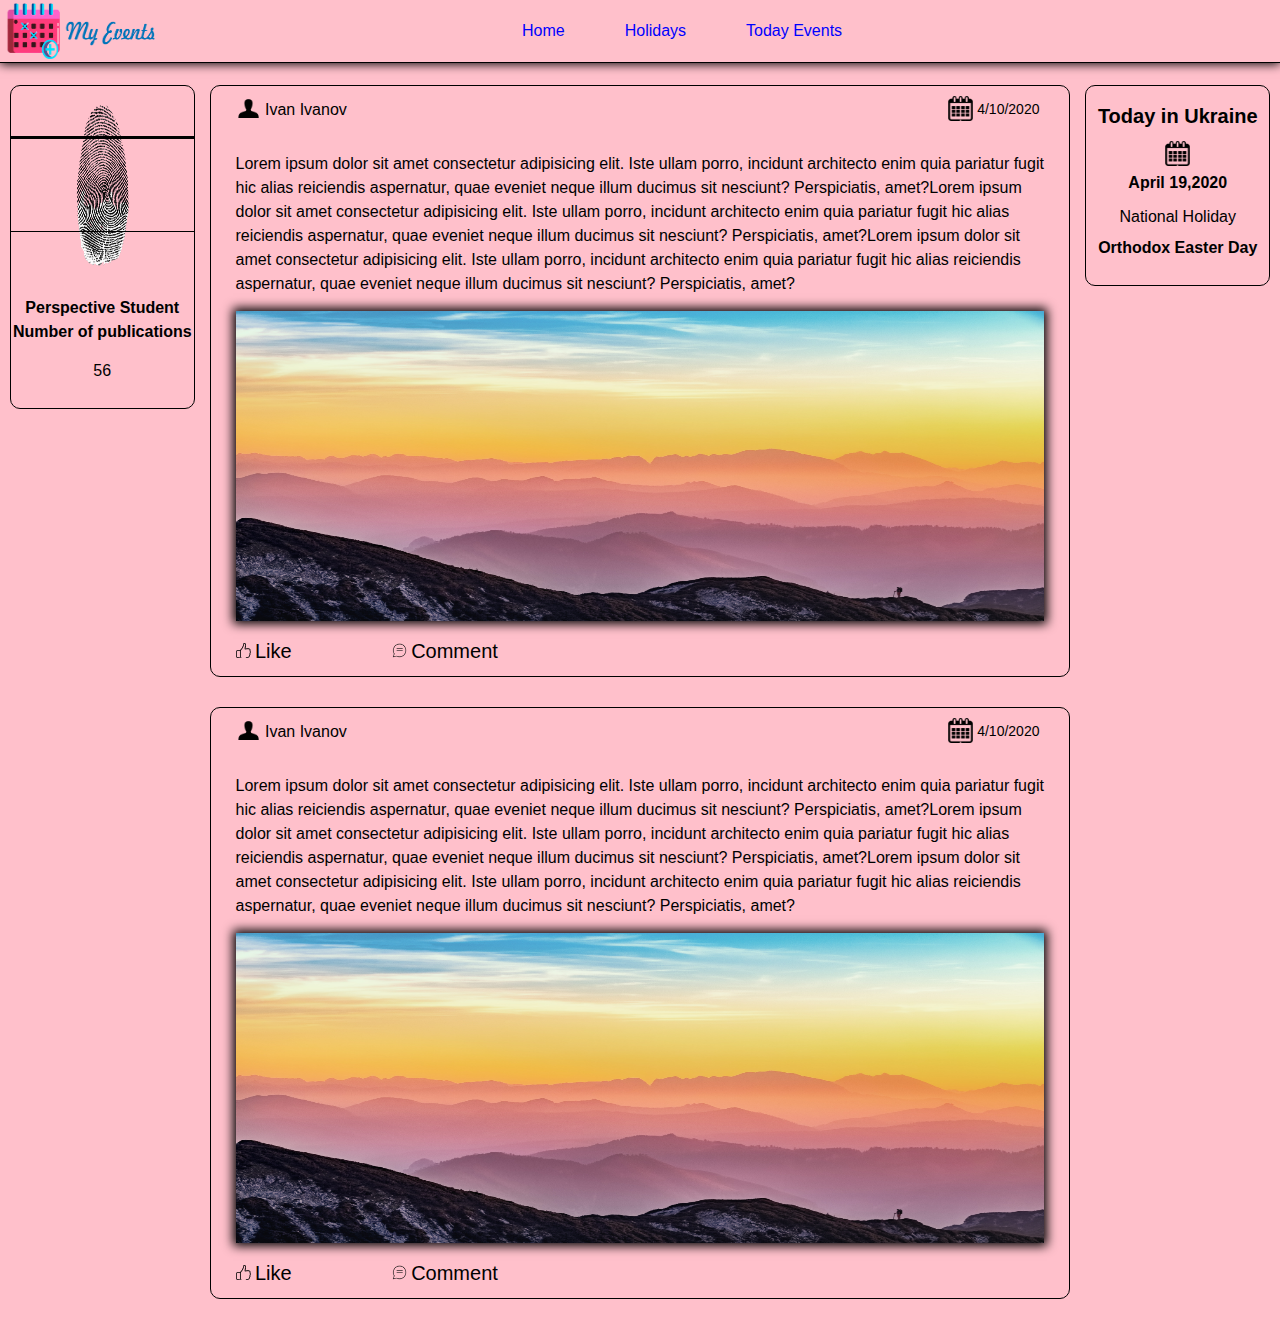
<file: source/My_first_maket-20220518T123344Z-001/My_first_maket/index.html>
<html>

<head>
  <title>CSS позиционирование</title>
  <link rel="stylesheet" type="text/css" href="style.css">
  <link rel="stylesheet" href="">
  <meta name="viewport" content="width=device-width">
  <script src="https://code.jquery.com/jquery-3.5.1.min.js"></script>
  <script src="script.js"></script>
</head>

<body>
  <div class="content">
    <div class="header">
      <div class="header__body">
        <a href="#" class="header__logo">
          <img src="img/logo1.png" width="160" height="60" alt="">
        </a>
        <div class="burger">
          <span></span>
        </div>
        <nav class="header__navigation">
          <ul class="header__list">
            <li>
              <a href="#" class="header__link">Home</a>
            </li>
            <li>
              <a href="#" class="header__link">Holidays</a>
            </li>
            <li>
              <a href="#" class="header__link">Today Events</a>
            </li>
          </ul>
        </nav>
      </div>
    </div>
    <div class="main__content">

      <div class="block__quantity">
        <div class="quantity__image">
          <img src="img/fingerprint.png" width="170" height="170" alt="">
        </div>
        <div class="quantity__text">
          <p>Perspective Student</p>
          <p>Number of publications</p>
          <p>56</p>
        </div>
      </div>
      <div class="blog__body">
        <div class="block__blog">
          <div class="blog__header">
            <div class="blog__autor">
              <img src="img/user.png" width="25" height="25" alt="">
              <div class="blog__autor-text">
                Ivan Ivanov
              </div>
            </div>
            <div class="blog__date">
              <img src="img/calendar.png" width="25" height="25" alt="">
              <div class="blog__date-text">
                4/10/2020
              </div>
            </div>
          </div>
          <div class="blog__main-content">
            <div class="blog__text">Lorem ipsum dolor sit amet consectetur adipisicing elit. Iste ullam porro, incidunt
              architecto enim quia pariatur fugit hic alias reiciendis aspernatur, quae eveniet neque illum ducimus sit
              nesciunt? Perspiciatis, amet?Lorem ipsum dolor sit amet consectetur adipisicing elit. Iste ullam porro,
              incidunt architecto enim quia pariatur fugit hic alias reiciendis aspernatur, quae eveniet neque illum
              ducimus sit nesciunt? Perspiciatis, amet?Lorem ipsum dolor sit amet consectetur adipisicing elit. Iste
              ullam porro, incidunt architecto enim quia pariatur fugit hic alias reiciendis aspernatur, quae eveniet
              neque illum ducimus sit nesciunt? Perspiciatis, amet?
            </div>
            <img src="img/landscape.jpg" width="700" height="310" alt="">
          </div>
          <div class="blog__footer">
            <div class="like">
              <img src="img/like.png" width="15" height="15" alt="">
              <a href="#">Like</a>
            </div>
            <div class="comment">
              <img src="img/comment.png" width="15" height="15" alt="">
              <a href="#">Comment</a>
            </div>
          </div>
        </div>
        <div class="block__blog">
          <div class="blog__header">
            <div class="blog__autor">
              <img src="img/user.png" width="25" height="25" alt="">
              <div class="blog__autor-text">
                Ivan Ivanov
              </div>
            </div>
            <div class="blog__date">
              <img src="img/calendar.png" width="25" height="25" alt="">
              <div class="blog__date-text">
                4/10/2020
              </div>
            </div>
          </div>
          <div class="blog__main-content">
            <div class="blog__text">Lorem ipsum dolor sit amet consectetur adipisicing elit. Iste ullam porro, incidunt
              architecto enim quia pariatur fugit hic alias reiciendis aspernatur, quae eveniet neque illum ducimus sit
              nesciunt? Perspiciatis, amet?Lorem ipsum dolor sit amet consectetur adipisicing elit. Iste ullam porro,
              incidunt architecto enim quia pariatur fugit hic alias reiciendis aspernatur, quae eveniet neque illum
              ducimus sit nesciunt? Perspiciatis, amet?Lorem ipsum dolor sit amet consectetur adipisicing elit. Iste
              ullam porro, incidunt architecto enim quia pariatur fugit hic alias reiciendis aspernatur, quae eveniet
              neque illum ducimus sit nesciunt? Perspiciatis, amet?
            </div>
            <img src="img/landscape.jpg" width="700" height="310" alt="">
          </div>
          <div class="blog__footer">
            <div class="like">
              <img src="img/like.png" width="15" height="15" alt="">
              <a href="#">Like</a>
            </div>
            <div class="comment">
              <img src="img/comment.png" width="15" height="15" alt="">
              <a href="#">Comment</a>
            </div>
          </div>
        </div>
      </div>

      <div class="block__holiday">
        <div class="block__holiday-left">
          <p>Today in Ukraine</p>
          <img src="img/calendar.png" width="25" height="25" alt="">
          <p>April 19,2020</p>
        </div>
        <div class="block__holiday-right">
          <p>National Holiday</p>
          <p>Orthodox Easter Day</p>
        </div>
      </div>
    </div>
  </div>
</body>

</html>
</file>
<file: source/My_first_maket-20220518T123344Z-001/My_first_maket/style.css>
@charset "UTF-8";
/*Обнуление*/
* {
  padding: 0;
  margin: 0;
  border: 0;
}

*, *:before, *:after {
  box-sizing: border-box;
}

:focus, :active {
  outline: none;
}

a:focus, a:active {
  outline: none;
}

nav, footer, header, aside {
  display: block;
}

html, body {
  height: 100%;
  width: 100%;
  font-size: 100%;
  line-height: 1;
  font-size: 14px;
  -ms-text-size-adjust: 100%;
  -moz-text-size-adjust: 100%;
  -webkit-text-size-adjust: 100%;
}

input, button, textarea {
  font-family: inherit;
}

input::-ms-clear {
  display: none;
}

button {
  cursor: pointer;
}

button::-moz-focus-inner {
  padding: 0;
  border: 0;
}

a, a:visited {
  text-decoration: none;
}

a:hover {
  text-decoration: none;
}

ul li {
  list-style: none;
}

img {
  vertical-align: top;
}

h1, h2, h3, h4, h5, h6 {
  font-size: inherit;
  font-weight: inherit;
}

/*--------------------*/


body{
  font-size: 16px;
  line-height: 16px;
  line-height: 1.5;
  font-family: Arial, "Helvetica Neue", Helvetica, sans-serif;
  background-color: pink;
}

.content {
  margin: 0 10px;
  padding: 85px 0 0 0;
}
.header {
  border-bottom: 1px solid #000;
  box-shadow: 0px 1px 10px black; 
  position: fixed;
  top: 0;
  left: 0;
  z-index: 50;
  width: 100%;
  
}
.header__body{
  position: relative;
  display: flex;  
  height: 62px;
  align-items: center;
}
.header::before{
  content: '';
  position: absolute;
  top: 0;
  left: 0;
  width: 100%;
  height: 100%;
  background-color: pink;
  z-index: 2;
  
}
.header__logo {
  flex: 0 1 40%;
  position: relative;
  z-index: 3;
}
.header__navigation {
  z-index: 2;
}
.header__list {
  display: flex;
}
.header__list li{
  margin: 0 40px 0 0;
  padding: 10px;  
}
.header__list li:last-child{
  margin: 0 0 0 0;  
}
.header__link {
  color: blue;
}
.header__list li:hover{
  background-color: yellow;
  border-radius: 20px;
}

.main__content {
  display: flex;
  margin-bottom: 35px;
}

.block__quantity {
  flex: 0 1 15%;
  border: 1px solid #000;
  margin-right: 15px;
  border-radius: 10px;
  text-align: center;
  font-weight: bold;
  align-self: flex-start;
}
.block__quantity img{

  width: 100%;
}
.quantity__image {
  margin: 15px 0  25px 0;
  position: relative;
  padding: 0 60px;
}
.quantity__image::before{
  content: '';
  width: 100%;
  position: absolute;
  height: 3px;
  background-color: black;
  top: 35px;
  left: 0;
}
.quantity__image::after{
  content: '';
  width: 100%;
  position: absolute;
  height: 1px;
  background-color: black;
  top: 130px;
  left: 0;
}
.block__quantity p:nth-child(2){
  margin-bottom: 15px;
  
}
.block__quantity p:nth-child(3){
  font-weight: normal;
  margin: 0 0 25px 0;
}
.blog__body{
  display: flex;
  flex-direction: column;
  flex: 0 1 70%;
}

.block__blog {
  border: 1px solid #000;
  border-radius: 10px;
  padding: 10px 25px;
  margin: 0 0 30px 0;
}
.blog__header {
  display: flex;
  margin: 0 0 30px 0;
  justify-content: space-between;
}
.blog__autor {
  flex: 0 1 45%;
}
.blog__autor-text{
  margin: 2px 0 0 0;
  display: inline-block;
}

.blog__date{}
.blog__date-text{
  margin: 3px 5px 0 0;
  display: inline-block;
  font-size: 14px;
}
.blog__main-content {
  margin: 0 0 15px 0;
}
.blog__main-content img{
  width: 100%;
  box-shadow: 0px 0px 10px 3px black;
}
.blog__text {
  margin: 0 0 15px 0;
}
.blog__footer {
  display: flex;
}
.blog__footer a{
  color: black;
  font-size: 20px;
}
.blog__footer img{
  margin-top: 7px;
}
.comment {
  margin-left: 100px;
}
.block__holiday{
  flex: 0 1 15%;
  border: 1px solid #000;
  margin-left: 15px;
  border-radius: 10px;
  text-align: center;
  font-weight: bold;
  align-self: flex-start;
}
.block__holiday img{
  margin-bottom: 5px;
}
.block__holiday-left p:nth-child(1){
  margin: 15px 0  10px 0;
  font-size: 20px;
}
.block__holiday-left p:last-child{
  margin-bottom: 10px;
}
.block__holiday-right p:nth-child(1){
  margin-bottom: 7px;
  font-weight: normal;
}
.block__holiday-right{
  margin: 0 0 25px 0;
}

@media (max-width:765px){

  .main__content{
    flex-direction: column;
  }

  .header__body{
  }
  .burger{
    display: block;
    position: relative;
    width: 30px;
    height: 20px;
    z-index: 3;
  }
  .burger::after,.burger::before{
    content: '';
    background-color: #fff;
    position: absolute;
    width: 100%;
    height: 2px;
    left: 0;
    transition: all 0.3s ease 0s;
  }
  .burger::after{
    bottom: 0;
  }
  .burger span{
    position: absolute;
    background-color: #fff;
    left: 0;
    width: 100%;
    height: 2px;
    top: 9px;
    transition: all 0.3s ease 0s;
  }
  .header__navigation{
    position: fixed;
    top: -100%;
    left: 0;
    width: 100%;
    height: 50%;
    background-color: saddlebrown;
    padding: 80px 0 0 10px;
  }
  .header{
    
  }
  .header__body{
    padding: 0 15px;
    justify-content: space-between;
  }
  .header::before{
    z-index: 3;
  }
  .header__list {
    display: block;
    text-align: center;
  }  
  .header__list li {
    margin: 0 0 15px 0;
    font-size: 25px;
  }
  .burger.active::before{
    transform: rotate(45deg);
    top: 9px;
  }
  .burger.active::after{
    transform: rotate(-45deg);
    bottom: 9px;
  }
  .burger.active span{
    transform: scale(0);
  }
  .header__navigation.active{
    top: 0;
    transition: all 0.3s ease 0s;
  }
  body.lock{
    overflow: hidden;
  }
  .block__quantity{
    display: flex;
    order: 1;
    width: 100%;
    margin: 0 0 15px 0;
    font-weight: bold;
    justify-content: space-around;
    align-items: center;
  }
  .quantity__image{
    margin: 0 0 0 0;
  }
  .block__quantity img{
    max-width: 100px;
    height: 100px;
  }
  .quantity__text{
    margin: 15px 15px 0 0;
  }
  .block__quantity p:nth-child(2){
    margin: 5px 0 0 0;  
    font-weight: normal;  
  }
  .block__quantity p:nth-child(3){
    font-weight: bold;
    margin: 0 0 25px 0;
  }
  .quantity__image::before,.quantity__image::after{
    display: none;
  }
  .blog__body{
    order: 3;
  }
  .block__holiday{
    order: 2;
    width: 100%;
    margin: 0 0 15px 0;
    display: flex;
    justify-content: space-around;
  }
  .block__holiday-left p:nth-child(1){
    margin: -3px 0  10px 0;
    font-size: 20px;
  }
  .block__holiday-left img{
    position: absolute;
    top: 35px;
    left: 0;
  }
  .block__holiday-left{
    margin: 15px 0 10px 0;
    position: relative;
  }
  .block__holiday-right{
    margin: 15px 0 0 0;
  }
  .block__holiday-right p:last-child{
    margin: 13px 0 0 0;
  }
  }
</file>
